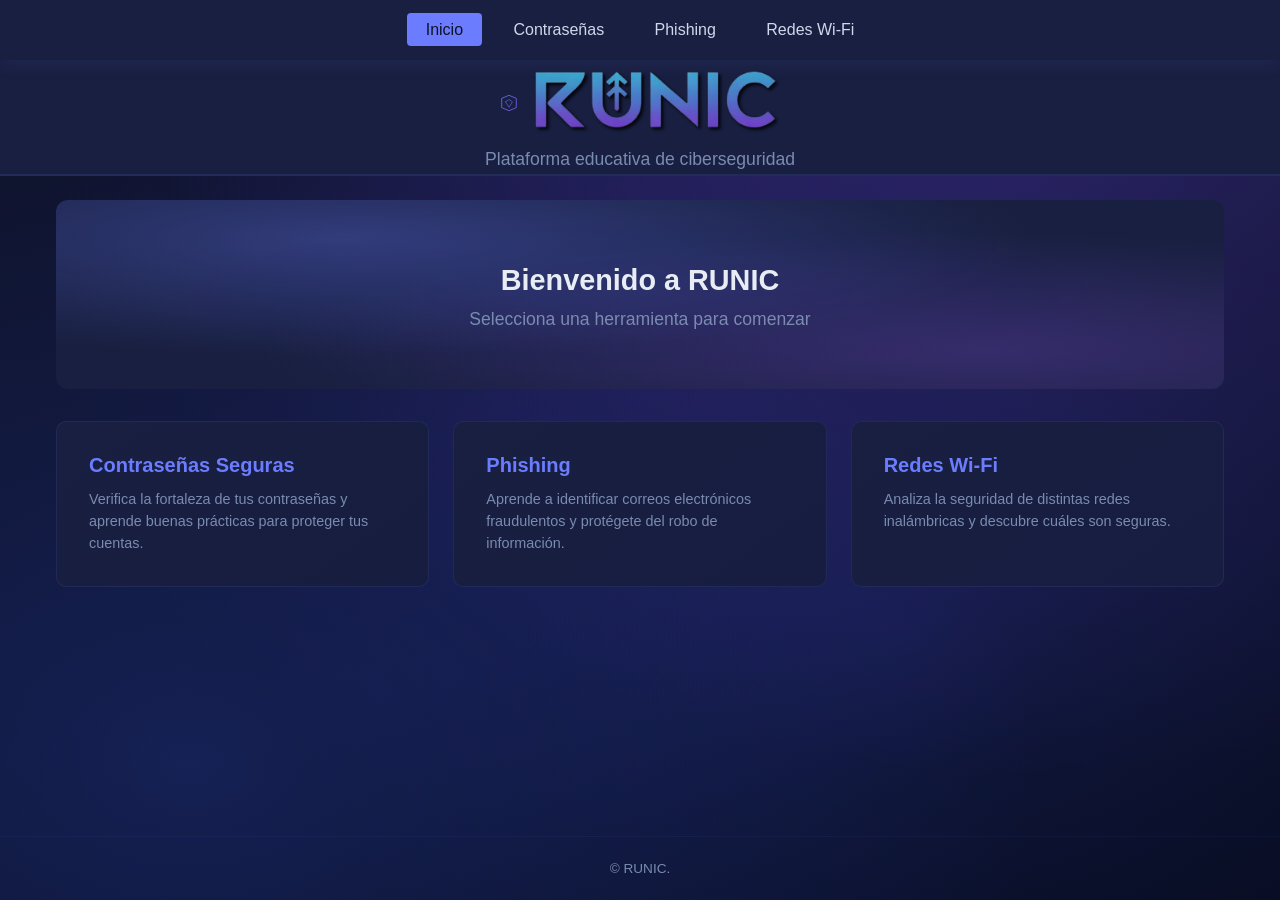
<file: index.html>
<!-- =============================================
  Página principal de RUNIC
  Muestra las 3 herramientas en tarjetas con 
  enlaces a sus páginas dedicadas.
  ============================================= -->
<!doctype html>
<html lang="es">
  <head>
    <meta charset="UTF-8" />
    <meta name="viewport" content="width=device-width, initial-scale=1.0" />
    <title>RUNIC — Risk & User Network Intelligence Center</title>
    <link rel="stylesheet" href="css/styles.css" />
  </head>
  <body>
    <!-- Encabezado principal con logo y nombre del proyecto -->
    <header>
      <div class="header-content">
        <div class="logo">
          <svg width="36" height="36" viewBox="0 0 52 52" xmlns="http://www.w3.org/2000/svg">
            <defs>
              <linearGradient id="rune-grad" x1="0%" y1="0%" x2="100%" y2="100%">
                <stop offset="0%" stop-color="#6b7cff"/>
                <stop offset="100%" stop-color="#8b5cf6"/>
              </linearGradient>
            </defs>
            <polygon points="26,6 45,14 45,38 26,46 7,38 7,14" fill="none" stroke="url(#rune-grad)" stroke-width="2" stroke-linejoin="round"/>
            <polyline points="17,23 26,17 35,23 26,37 17,23" fill="none" stroke="url(#rune-grad)" stroke-width="1.5" stroke-linecap="round" stroke-linejoin="round"/>
          </svg>
          <img src="img/RUNIC-logo-r.png" alt="RUNIC logo" />
        </div>
        <div class="logo-text">
          <p>Plataforma educativa de ciberseguridad</p>
        </div>
      </div>
    </header>

    <!-- Barra de navegación fija — permite moverse entre herramientas -->
    <nav>
      <ul>
        <li><a href="index.html" class="active">Inicio</a></li>
        <li><a href="password.html">Contraseñas</a></li>
        <li><a href="phishing.html">Phishing</a></li>
        <li><a href="wifi.html">Redes Wi-Fi</a></li>
      </ul>
    </nav>

    <!-- Contenido principal de la página -->
    <main>
      <!-- 
        Sección de bienvenida — hero con fondo degradado
        que le da la bienvenida al usuario
      -->
      <section class="hero">
        <h2>Bienvenido a RUNIC</h2>
        <p>Selecciona una herramienta para comenzar</p>
      </section>

      <!-- 
        Grilla de 3 tarjetas — cada una representa una 
        herramienta de ciberseguridad. Al hacer clic, 
        redirige a la página correspondiente.
      -->
      <div class="card-grid">
        <!-- Tarjeta: Verificador de contraseñas -->
        <a href="password.html" class="card">
          <h3>Contraseñas Seguras</h3>
          <p>
            Verifica la fortaleza de tus contraseñas y aprende buenas prácticas
            para proteger tus cuentas.
          </p>
        </a>

        <!-- Tarjeta: Simulador de Phishing -->
        <a href="phishing.html" class="card">
          <h3>Phishing</h3>
          <p>
            Aprende a identificar correos electrónicos fraudulentos y protégete
            del robo de información.
          </p>
        </a>

        <!-- Tarjeta: Analizador de Redes Wi-Fi -->
        <a href="wifi.html" class="card">
          <h3>Redes Wi-Fi</h3>
          <p>
            Analiza la seguridad de distintas redes inalámbricas y descubre
            cuáles son seguras.
          </p>
        </a>
      </div>
    </main>

    <!-- Pie de página -->
    <footer>
      <p>&copy; RUNIC.</p>
    </footer>
  </body>
</html>
</file>
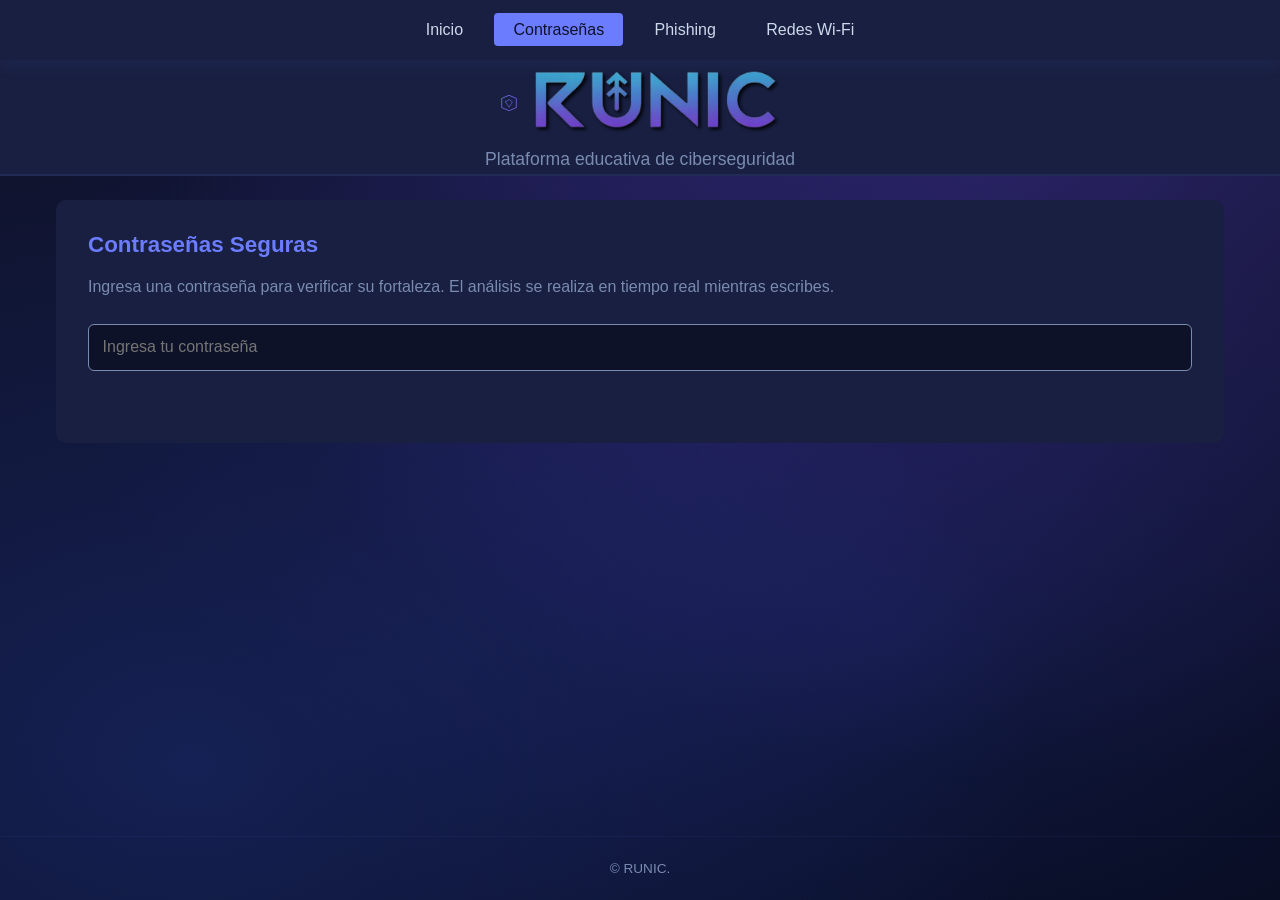
<file: password.html>
<!-- =============================================
  Página: Verificador de Contraseñas Seguras
  El usuario ingresa una contraseña y la 
  herramienta analiza su fortaleza en tiempo real.
  ============================================= -->
<!doctype html>
<html lang="es">
  <head>
    <meta charset="UTF-8" />
    <meta name="viewport" content="width=device-width, initial-scale=1.0" />
    <title>Contraseñas Seguras — RUNIC</title>
    <link rel="stylesheet" href="css/styles.css" />
  </head>
  <body>
    <!-- Encabezado y navegación idénticos en todas las páginas -->
    <header>
      <div class="header-content">
        <div class="logo">
          <svg width="36" height="36" viewBox="0 0 52 52" xmlns="http://www.w3.org/2000/svg">
            <defs>
              <linearGradient id="rune-grad" x1="0%" y1="0%" x2="100%" y2="100%">
                <stop offset="0%" stop-color="#6b7cff"/>
                <stop offset="100%" stop-color="#8b5cf6"/>
              </linearGradient>
            </defs>
            <polygon points="26,6 45,14 45,38 26,46 7,38 7,14" fill="none" stroke="url(#rune-grad)" stroke-width="2" stroke-linejoin="round"/>
            <polyline points="17,23 26,17 35,23 26,37 17,23" fill="none" stroke="url(#rune-grad)" stroke-width="1.5" stroke-linecap="round" stroke-linejoin="round"/>
          </svg>
          <img src="img/RUNIC-logo-r.png" alt="RUNIC logo" />
        </div>
        <div class="logo-text">
          <p>Plataforma educativa de ciberseguridad</p>
        </div>
      </div>
    </header>

    <nav>
      <ul>
        <li><a href="index.html">Inicio</a></li>
        <li><a href="password.html" class="active">Contraseñas</a></li>
        <li><a href="phishing.html">Phishing</a></li>
        <li><a href="wifi.html">Redes Wi-Fi</a></li>
      </ul>
    </nav>

    <main>
      <!-- 
        Sección principal del verificador de contraseñas.
        Incluye el campo de entrada, la barra de fortaleza
        y la lista de retroalimentación que se actualizan
        con cada tecla que escribe el usuario.
      -->
      <section>
        <h2>Contraseñas Seguras</h2>
        <p>
          Ingresa una contraseña para verificar su fortaleza. El análisis se
          realiza en tiempo real mientras escribes.
        </p>

        <!-- Campo donde el usuario escribe su contraseña -->
        <input
          type="password"
          id="password-input"
          placeholder="Ingresa tu contraseña"
        />

        <!-- Barra visual que indica la fortaleza (débil, media, fuerte) -->
        <div id="strength-bar"></div>

        <!-- Lista de requisitos que la contraseña cumple o no -->
        <div id="password-feedback"></div>
      </section>
    </main>

    <footer>
      <p>&copy; RUNIC.</p>
    </footer>

    <!-- Script específico para el verificador de contraseñas -->
    <script src="js/password.js"></script>
  </body>
</html>
</file>
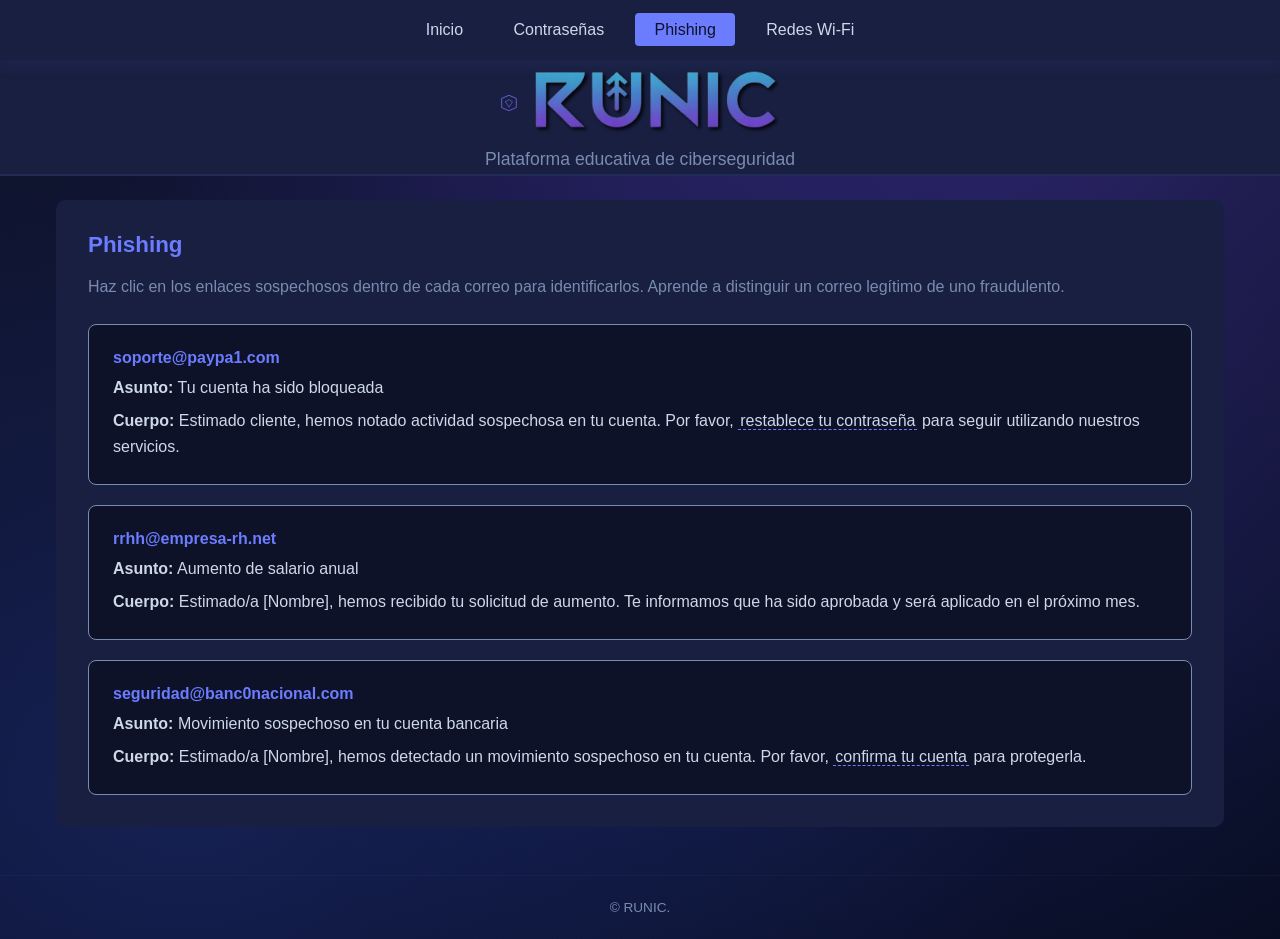
<file: phishing.html>
<!-- =============================================
  Página: Simulador de Phishing
  Muestra correos electrónicos simulados para que
  el usuario aprenda a identificar enlaces 
  sospechosos y señales de phishing.
  ============================================= -->
<!doctype html>
<html lang="es">
  <head>
    <meta charset="UTF-8" />
    <meta name="viewport" content="width=device-width, initial-scale=1.0" />
    <title>Phishing — RUNIC</title>
    <link rel="stylesheet" href="css/styles.css" />
  </head>
  <body>
    <header>
      <div class="header-content">
        <div class="logo">
          <svg width="36" height="36" viewBox="0 0 52 52" xmlns="http://www.w3.org/2000/svg">
            <defs>
              <linearGradient id="rune-grad" x1="0%" y1="0%" x2="100%" y2="100%">
                <stop offset="0%" stop-color="#6b7cff"/>
                <stop offset="100%" stop-color="#8b5cf6"/>
              </linearGradient>
            </defs>
            <polygon points="26,6 45,14 45,38 26,46 7,38 7,14" fill="none" stroke="url(#rune-grad)" stroke-width="2" stroke-linejoin="round"/>
            <polyline points="17,23 26,17 35,23 26,37 17,23" fill="none" stroke="url(#rune-grad)" stroke-width="1.5" stroke-linecap="round" stroke-linejoin="round"/>
          </svg>
          <img src="img/RUNIC-logo-r.png" alt="RUNIC logo" />
        </div>
        <div class="logo-text">
          <p>Plataforma educativa de ciberseguridad</p>
        </div>
      </div>
    </header>

    <nav>
      <ul>
        <li><a href="index.html">Inicio</a></li>
        <li><a href="password.html">Contraseñas</a></li>
        <li><a href="phishing.html" class="active">Phishing</a></li>
        <li><a href="wifi.html">Redes Wi-Fi</a></li>
      </ul>
    </nav>

    <main>
      <!-- 
        Sección del simulador de phishing.
        Cada correo contiene enlaces sospechosos
        que el usuario debe identificar haciendo clic.
      -->
      <section>
        <h2>Phishing</h2>
        <p>
          Haz clic en los enlaces sospechosos dentro de cada correo para
          identificarlos. Aprende a distinguir un correo legítimo de uno
          fraudulento.
        </p>

        <!-- 
          Contenedor donde se renderizan dinámicamente
          los casos de phishing desde JavaScript
        -->
        <div id="phishing-container"></div>
      </section>
    </main>

    <footer>
      <p>&copy; RUNIC.</p>
    </footer>

    <script src="js/phishing.js"></script>
  </body>
</html>
</file>
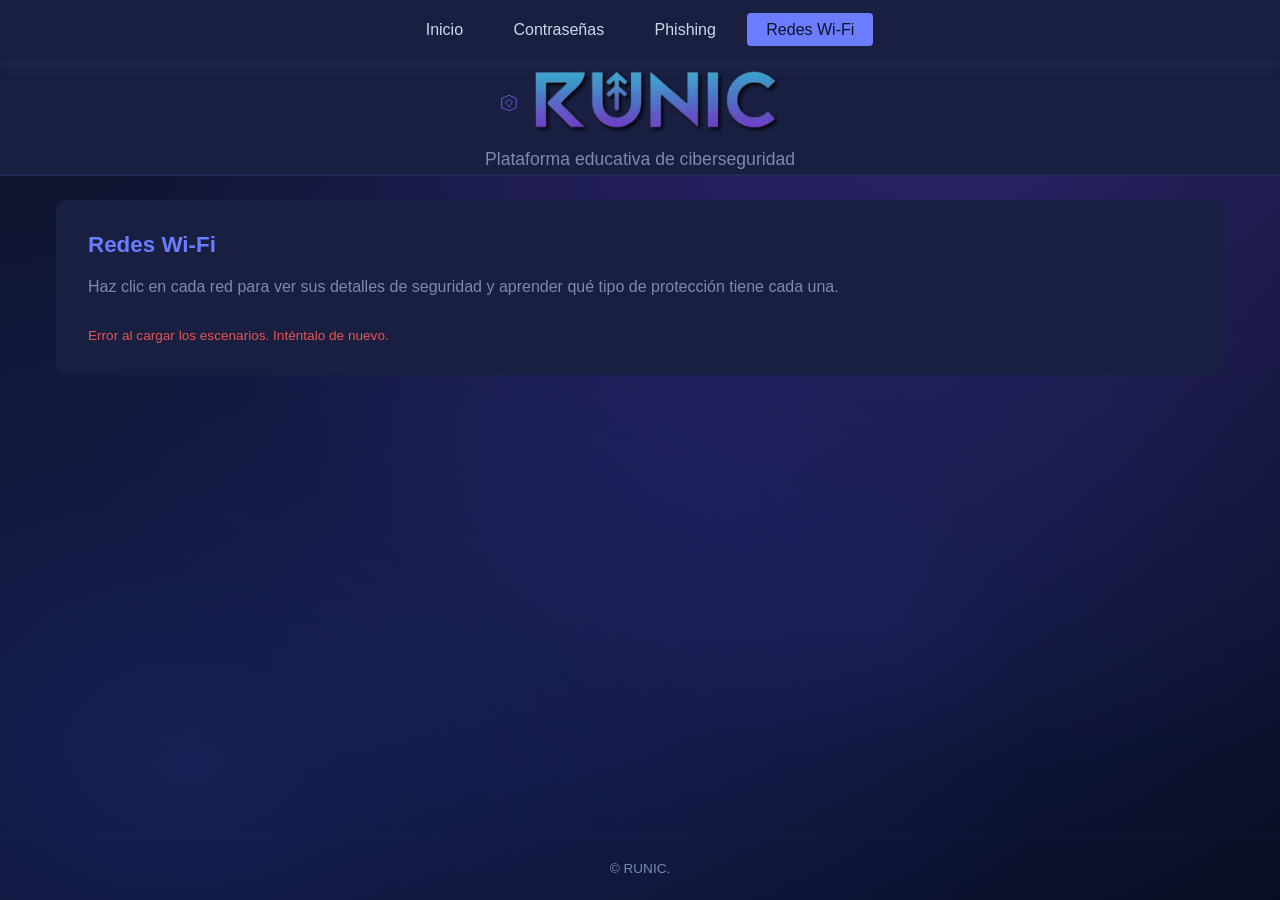
<file: wifi.html>
<!-- =============================================
  Página: Analizador de Redes Wi-Fi
  Muestra distintos escenarios de redes Wi-Fi
  con diferentes niveles de seguridad para que
  el usuario aprenda a identificar cuál es segura.
  ============================================= -->
<!doctype html>
<html lang="es">
  <head>
    <meta charset="UTF-8" />
    <meta name="viewport" content="width=device-width, initial-scale=1.0" />
    <title>Redes Wi-Fi — RUNIC</title>
    <link rel="stylesheet" href="css/styles.css" />
  </head>
  <body>
    <header>
      <div class="header-content">
        <div class="logo">
          <svg width="36" height="36" viewBox="0 0 52 52" xmlns="http://www.w3.org/2000/svg">
            <defs>
              <linearGradient id="rune-grad" x1="0%" y1="0%" x2="100%" y2="100%">
                <stop offset="0%" stop-color="#6b7cff"/>
                <stop offset="100%" stop-color="#8b5cf6"/>
              </linearGradient>
            </defs>
            <polygon points="26,6 45,14 45,38 26,46 7,38 7,14" fill="none" stroke="url(#rune-grad)" stroke-width="2" stroke-linejoin="round"/>
            <polyline points="17,23 26,17 35,23 26,37 17,23" fill="none" stroke="url(#rune-grad)" stroke-width="1.5" stroke-linecap="round" stroke-linejoin="round"/>
          </svg>
          <img src="img/RUNIC-logo-r.png" alt="RUNIC logo" />
        </div>
        <div class="logo-text">
          <p>Plataforma educativa de ciberseguridad</p>
        </div>
      </div>
    </header>

    <nav>
      <ul>
        <li><a href="index.html">Inicio</a></li>
        <li><a href="password.html">Contraseñas</a></li>
        <li><a href="phishing.html">Phishing</a></li>
        <li><a href="wifi.html" class="active">Redes Wi-Fi</a></li>
      </ul>
    </nav>

    <main>
      <!-- 
        Sección del analizador de redes Wi-Fi.
        Cada tarjeta representa una red con su
        tipo de seguridad y nivel de riesgo.
        El usuario hace clic para ver más detalles.
      -->
      <section>
        <h2>Redes Wi-Fi</h2>
        <p>
          Haz clic en cada red para ver sus detalles de seguridad y aprender qué
          tipo de protección tiene cada una.
        </p>

        <!-- 
          Contenedor donde se renderizan las tarjetas
          de cada red Wi-Fi desde JavaScript
        -->
        <div id="wifi-list"></div>
      </section>
    </main>

    <footer>
      <p>&copy; RUNIC.</p>
    </footer>

    <script src="js/wifi.js"></script>
  </body>
</html>
</file>
<file: css/styles.css>
/* ==============================================
   RUNIC — Hojas de Estilo
   ==============================================
   Paleta inspirada en cielo nocturno con tonos
   azul profundo y púrpura sutil. Un degradado
   que evoca profesionalismo y tecnología.
   ============================================== */

/* ----------------------------------------------
   Variables de color — azul cielo nocturno
   ---------------------------------------------- */
:root {
  --bg: #0e1228;
  --surface: #181f40;
  --accent: #6b7cff;
  --text: #cdd8ea;
  --muted: #7a8bb0;
  --danger: #e85555;
  --warning: #d4a843;
  --success: #4a9e6e;
  --nav-height: 60px;
}

/* ----------------------------------------------
   Reset básico — elimina márgenes y paddings
   predeterminados del navegador
   ---------------------------------------------- */
* {
  margin: 0;
  padding: 0;
  box-sizing: border-box;
}

/* ----------------------------------------------
   Body — layout principal con flexbox
   El padding-top evita que el nav fijo tape
   el contenido de la página
   ---------------------------------------------- */
body {
  background-color: var(--bg);
  background-image:
    radial-gradient(ellipse at 80% 10%, rgba(100, 70, 220, 0.3) 0%, transparent 60%),
    radial-gradient(ellipse at 15% 85%, rgba(60, 100, 255, 0.22) 0%, transparent 55%),
    radial-gradient(ellipse at 50% 30%, rgba(80, 60, 230, 0.12) 0%, transparent 65%),
    radial-gradient(ellipse at 70% 70%, rgba(50, 80, 220, 0.15) 0%, transparent 50%),
    linear-gradient(170deg, #111633 0%, #0c1028 50%, #080c20 100%);
  color: var(--text);
  font-family: 'Segoe UI', Tahoma, Geneva, Verdana, sans-serif;
  padding-top: var(--nav-height);
  display: flex;
  flex-direction: column;
  min-height: 100vh;
}

/* ----------------------------------------------
   Encabezado — título principal de la plataforma
   ---------------------------------------------- */
header {
  padding: 0.2rem 2rem;
  background-color: var(--surface);
  border-bottom: 2px solid rgba(107, 124, 255, 0.12);
}

.header-content {
  display: flex;
  flex-direction: column;
  align-items: center;
  gap: 0;
  max-width: 1200px;
  margin: 0 auto;
}

.logo {
  display: flex;
  align-items: center;
  justify-content: center;
  gap: 0;
  width: 100%;
}

.logo svg {
  width: 20px;
  height: 20px;
  margin-right: 0.15rem;
}

.logo img {
  max-width: 260px;
  width: 100%;
  height: auto;
}

.logo-text p {
  color: var(--muted);
  font-size: 1.1rem;
  margin-top: 0.3rem;
  line-height: 1.3;
}

/* ----------------------------------------------
   Barra de navegación fija — siempre visible
   Usamos flexbox para centrar los enlaces
   ---------------------------------------------- */
nav {
  position: fixed;
  top: 0;
  width: 100%;
  height: var(--nav-height);
  background-color: var(--surface);
  z-index: 1000;
  display: flex;
  align-items: center;
  justify-content: center;
  box-shadow: 0 2px 20px rgba(107, 124, 255, 0.12);
}

nav ul {
  display: flex;
  list-style: none;
  gap: 0.75rem;
}

/* Cada enlace del nav — efecto hover suave */
nav a {
  color: var(--text);
  text-decoration: none;
  padding: 0.5rem 1.2rem;
  border-radius: 4px;
  transition: background-color 0.25s, color 0.25s;
  font-weight: 500;
}

nav a:hover,
nav a.active {
  background-color: var(--accent);
  color: var(--bg);
}

/* ----------------------------------------------
   Contenedor principal — crece para ocupar
   todo el espacio disponible (flex: 1)
   ---------------------------------------------- */
main {
  flex: 1;
  width: 100%;
  max-width: 1200px;
  margin: 0 auto;
  padding: 1.5rem 1rem;
}

/* ----------------------------------------------
   Hero — sección de bienvenida en index.html
   con un fondo degradado sutil
   ---------------------------------------------- */
.hero {
  text-align: center;
  padding: 4rem 1rem 2rem;
  background:
    radial-gradient(ellipse at 25% 20%, rgba(107, 124, 255, 0.3) 0%, transparent 55%),
    radial-gradient(ellipse at 80% 80%, rgba(140, 80, 230, 0.25) 0%, transparent 55%),
    radial-gradient(ellipse at 50% 50%, rgba(60, 80, 220, 0.08) 0%, transparent 70%),
    var(--surface);
  border-radius: 12px;
  margin-bottom: 2rem;
}

.hero h2 {
  font-size: 1.8rem;
  margin-bottom: 0.5rem;
  color: #e8edf4;
}

.hero p {
  color: var(--muted);
  font-size: 1.1rem;
}

/* ----------------------------------------------
   Secciones genéricas — las usan las páginas
   de cada herramienta (password, phishing, wifi)
   ---------------------------------------------- */
section {
  background-color: var(--surface);
  border-radius: 10px;
  padding: 2rem;
  margin-bottom: 1.5rem;
}

section h2 {
  color: var(--accent);
  margin-bottom: 1rem;
  font-size: 1.4rem;
}

section > p {
  color: var(--muted);
  margin-bottom: 1.5rem;
  line-height: 1.6;
}

/* ----------------------------------------------
   Grilla de tarjetas — página principal
   CSS Grid: 3 columnas en desktop, 1 en mobile
   ---------------------------------------------- */
.card-grid {
  display: grid;
  grid-template-columns: repeat(3, 1fr);
  gap: 1.5rem;
  padding-bottom: 2rem;
}

/* Tarjeta individual — cada herramienta se
   representa como una card clickeable */
.card {
  background: linear-gradient(
    145deg,
    var(--surface) 0%,
    #161d40 100%
  );
  border: 1px solid rgba(107, 124, 255, 0.12);
  border-radius: 10px;
  padding: 2rem;
  text-decoration: none;
  color: var(--text);
  transition: border-color 0.3s, transform 0.25s;
  display: flex;
  flex-direction: column;
  gap: 0.75rem;
}

.card:hover {
  border-color: var(--accent);
  transform: translateY(-6px);
  box-shadow: 0 8px 32px rgba(107, 124, 255, 0.1);
}

.card h3 {
  color: var(--accent);
  font-size: 1.25rem;
}

.card p {
  color: var(--muted);
  font-size: 0.9rem;
  line-height: 1.5;
}

/* ----------------------------------------------
   Verificador de contraseñas — password.html
   ---------------------------------------------- */

/* Campo de texto para la contraseña */
#password-input {
  width: 100%;
  padding: 0.85rem;
  background-color: var(--bg);
  color: var(--text);
  border: 1px solid var(--muted);
  border-radius: 6px;
  margin-bottom: 1rem;
  font-size: 1rem;
}

/* Barra de fortaleza — cambia de color y ancho
   según qué tan segura es la contraseña */
#strength-bar {
  height: 8px;
  border-radius: 4px;
  transition: width 0.3s, background-color 0.3s;
  margin-bottom: 1rem;
}

.weak {
  width: 33%;
  background-color: var(--danger);
}

.medium {
  width: 66%;
  background-color: var(--warning);
}

.strong {
  width: 100%;
  background-color: var(--success);
}

/* Lista de retroalimentación — muestra
   los requisitos que cumple o no la contraseña */
#password-feedback {
  list-style: none;
}

#password-feedback li {
  padding: 0.35rem 0;
  font-size: 0.9rem;
}

/* ----------------------------------------------
   Simulador de Phishing — phishing.html
   ---------------------------------------------- */

/* Contenedor flexible para los correos */
#phishing-container {
  display: flex;
  flex-direction: column;
  gap: 1.25rem;
}

/* Cada correo electrónico simulado */
.email {
  border: 1px solid var(--muted);
  border-radius: 8px;
  padding: 1.5rem;
  background-color: var(--bg);
  transition: border-color 0.2s;
}

.email:hover {
  border-color: var(--accent);
}

.email h3 {
  color: var(--accent);
  margin-bottom: 0.3rem;
  font-size: 1rem;
}

.email p {
  color: var(--text);
  line-height: 1.6;
  margin-top: 0.5rem;
}

/* Enlace sospechoso dentro del correo —
   el usuario debe hacer clic para descubrirlo */
.señal {
  cursor: pointer;
  border-bottom: 1px dashed var(--accent);
  transition: background-color 0.25s;
  padding: 0 2px;
}

.señal:hover {
  background-color: hsla(231, 100%, 71%, 0.15);
}

/* ----------------------------------------------
   Analizador de redes Wi-Fi — wifi.html
   ---------------------------------------------- */

/* Contenedor flexible para las redes */
#wifi-list {
  display: flex;
  flex-direction: column;
  gap: 1rem;
}

/* Tarjeta de cada red Wi-Fi */
.wifi-card {
  border: 1px solid var(--muted);
  border-radius: 8px;
  padding: 1.5rem;
  background-color: var(--bg);
  cursor: pointer;
  transition: border-color 0.3s;
}

.wifi-card:hover {
  border-color: var(--accent);
}

.wifi-card h3 {
  color: var(--accent);
  margin-bottom: 0.5rem;
}

.wifi-card p {
  margin-bottom: 0.75rem;
  color: var(--text);
}

/* Etiqueta de nivel de riesgo (alto, medio, bajo) */
.badge {
  display: inline-block;
  padding: 0.25rem 0.75rem;
  border-radius: 4px;
  font-size: 0.8rem;
  font-weight: bold;
  color: #ffffff;
  text-transform: uppercase;
}

.badge-alto {
  background-color: var(--danger);
}

.badge-medio {
  background-color: var(--warning);
}

.badge-bajo {
  background-color: var(--success);
}

/* Panel de detalles que se despliega al hacer clic */
.details {
  margin-top: 1rem;
  padding: 1.25rem;
  background-color: var(--surface);
  border-radius: 8px;
  line-height: 1.6;
  border: 1px solid rgba(107, 124, 255, 0.1);
}

.details h4 {
  color: var(--accent);
  margin: 0.75rem 0 0.25rem;
}

.details ul {
  list-style: disc;
  padding-left: 1.5rem;
  margin-bottom: 0.75rem;
}

.details ul li {
  margin-bottom: 0.2rem;
}

.details p {
  color: var(--text);
}

/* ----------------------------------------------
   Estilos compartidos — inputs y botones
   ---------------------------------------------- */
input[type='text'],
input[type='email'],
input[type='password'] {
  width: 100%;
  padding: 0.75rem;
  background-color: var(--bg);
  color: var(--text);
  border: 1px solid var(--muted);
  border-radius: 6px;
  font-size: 0.95rem;
}

button[type='submit'] {
  background: linear-gradient(135deg, var(--accent), #4a60d4);
  color: #ffffff;
  padding: 0.6rem 1.5rem;
  border: none;
  border-radius: 6px;
  cursor: pointer;
  font-weight: bold;
  font-size: 0.95rem;
  transition: opacity 0.2s;
}

button[type='submit']:hover {
  opacity: 0.9;
}

/* ----------------------------------------------
   Utilidades — clases auxiliares
   ---------------------------------------------- */
.error-msg {
  color: var(--danger);
  font-size: 0.85rem;
  margin-top: 4px;
}

.confirmacion {
  color: var(--success);
  text-align: center;
  padding: 12px;
}

/* ----------------------------------------------
   Pie de página — siempre al fondo gracias
   al flexbox del body
   ---------------------------------------------- */
footer {
  text-align: center;
  padding: 1.5rem;
  color: var(--muted);
  font-size: 0.85rem;
  border-top: 1px solid rgba(107, 124, 255, 0.06);
}

/* ----------------------------------------------
   Diseño responsive — se adapta a pantallas
   pequeñas (celulares y tablets)
   ---------------------------------------------- */
@media (max-width: 768px) {
  .card-grid {
    grid-template-columns: 1fr;
  }

  nav ul {
    gap: 0.25rem;
  }

  nav a {
    padding: 0.5rem 0.6rem;
    font-size: 0.85rem;
  }

  section {
    padding: 1.5rem;
  }

  .logo img {
    max-width: 160px;
  }

  .logo svg {
    width: 18px;
    height: 18px;
  }

  .hero {
    padding: 2.5rem 1rem 1.5rem;
  }
}
</file>
